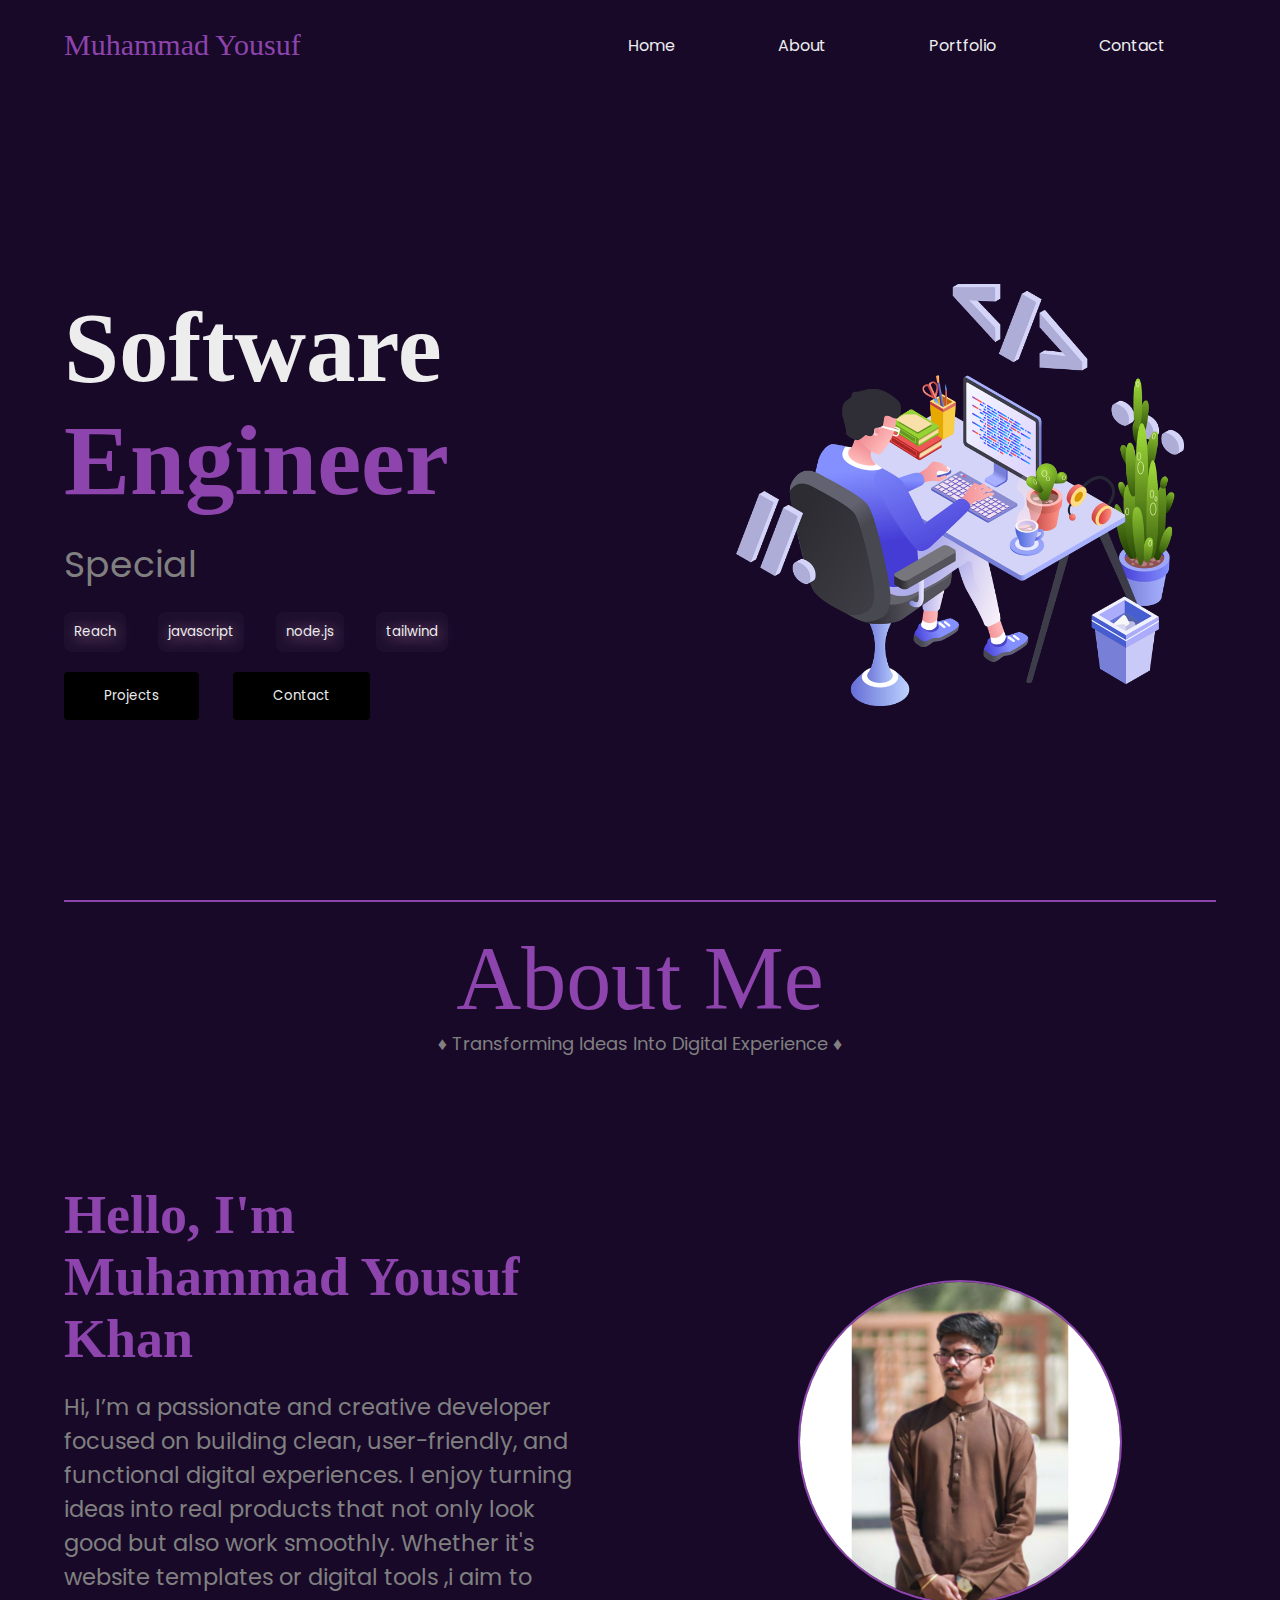
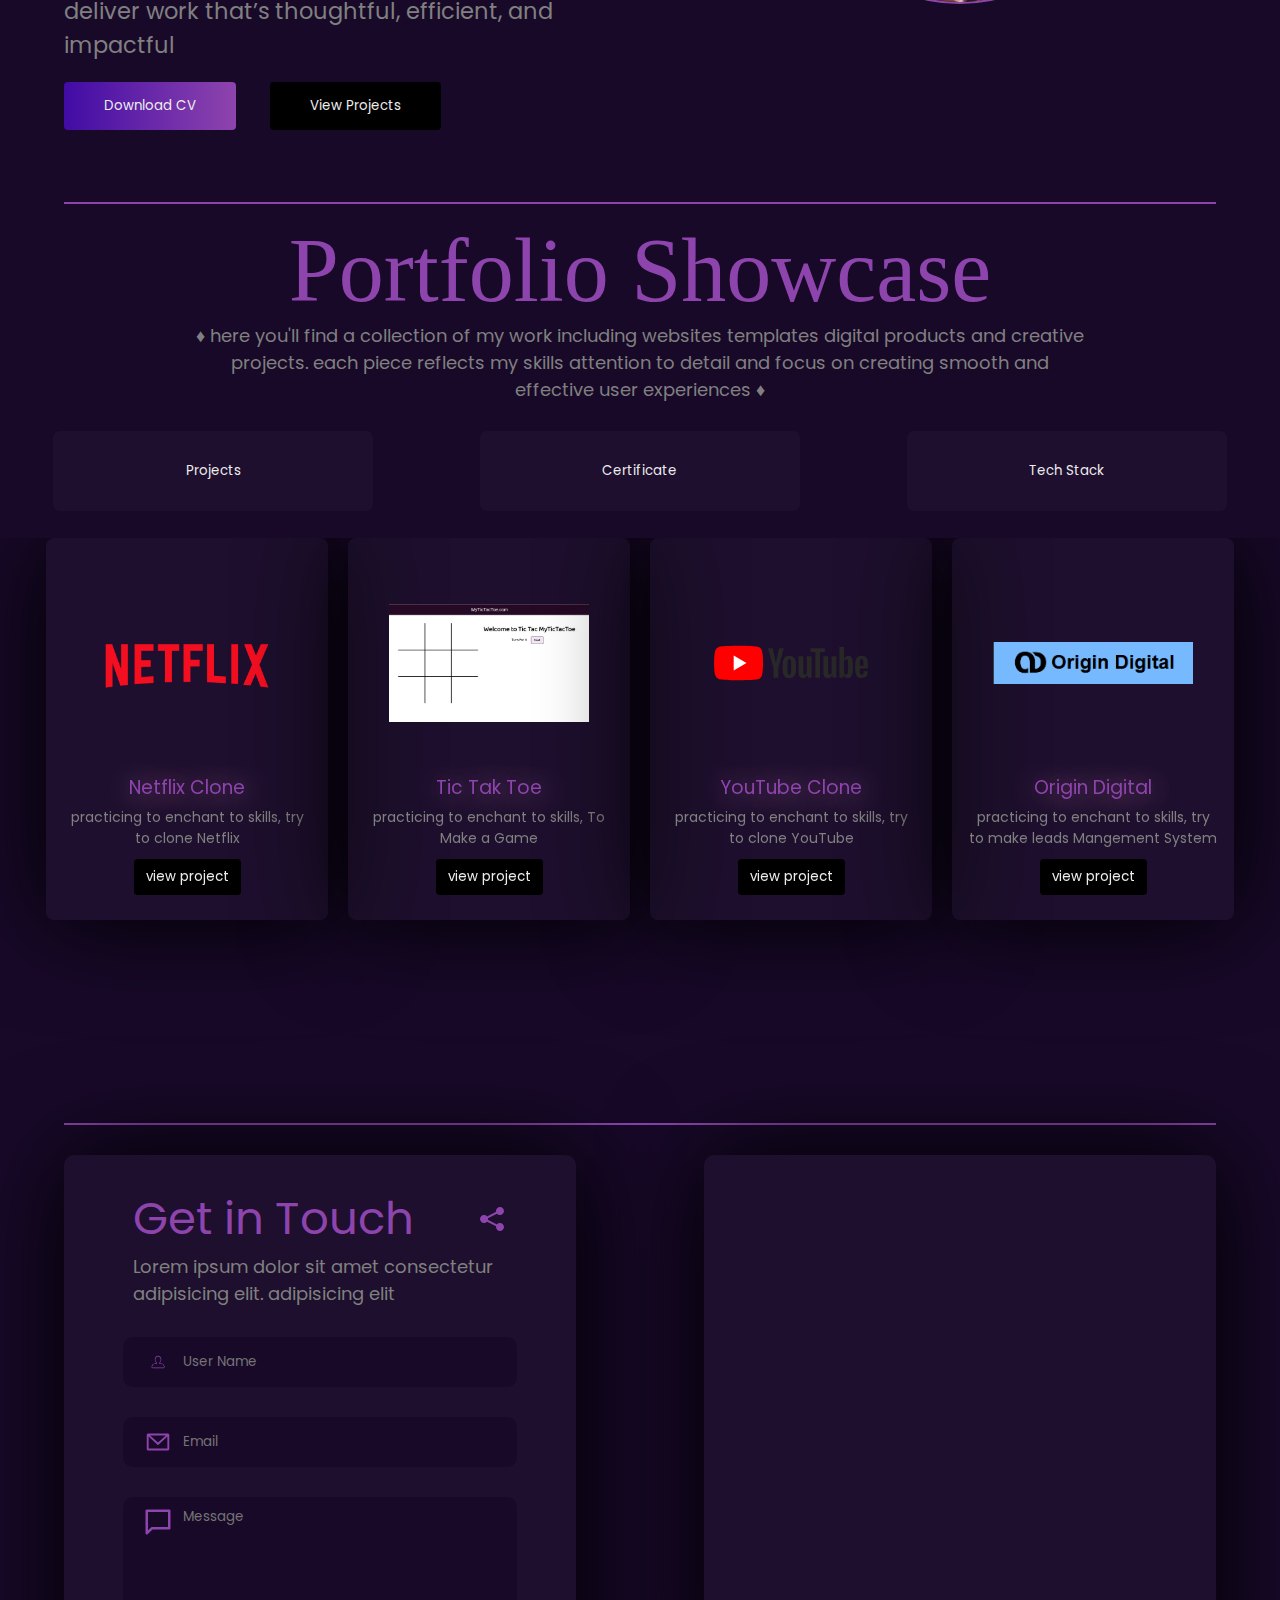
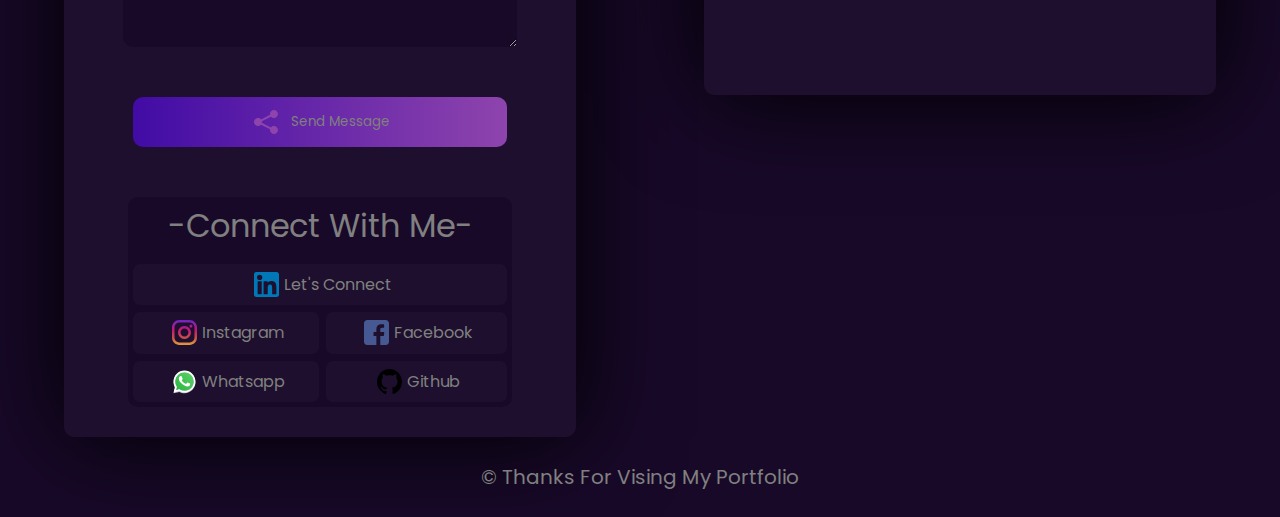
<file: www.Yousuf-portfolio.com-main/index.html>
<!DOCTYPE html>
<html lang="en">

<head>
    <meta charset="UTF-8">
    <meta name="viewport" content="width=device-width, initial-scale=1.0">
    <title>Yousuf's Portfolio</title>
    <link rel="preconnect" href="https://fonts.googleapis.com">
    <link rel="preconnect" href="https://fonts.gstatic.com" crossorigin>
    <link
        href="https://fonts.googleapis.com/css2?family=Poppins:ital,wght@0,100;0,200;0,300;0,400;0,500;0,600;0,700;0,800;0,900;1,100;1,200;1,300;1,400;1,500;1,600;1,700;1,800;1,900&display=swap"
        rel="stylesheet">
    <link rel="stylesheet" href="style.css">
    <link rel="stylesheet" href="color.css">
    <link rel="stylesheet" href="phone.css">
    <link rel="stylesheet" href="animation.css">
    <script src=" https://smtpjs.com/v3/smtp.js"></script>
</head>

<body>
    <section id="Home" class="section1">

        <div class="nav">
            <h1 class="name">Muhammad Yousuf <img id="bug" class="burger" src="icon/burger.svg" alt=""></h1>

            <ul id="nv_ul" class="nav_ul">
                <li class="nav_li"><a class="nav_a" href="#Home">Home</a></li>
                <li class="nav_li"><a class="nav_a" href="#About">About</a></li>
                <li class="nav_li"><a class="nav_a" href="#Portfolio">Portfolio</a></li>
                <li class="nav_li"><a class="nav_a" href="#Contact">Contact</a></li>
            </ul>
        </div>
        <div class="home">
            <div class="left">
                <div class="textto">
                    <h1 class="main_head"><span class="main_head_white">Software</span><br>Engineer</h1>
                </div>
                <p class="main_para" id="demo"></p>
                <!-- <p class="main_para1" id="demo">Lorem ipsum, dolor sit amet consectetur adipisicing elite</p> -->
                <div class="main_btn">
                    <button class="btn b1">Reach</button>
                    <button class="btn">javascript</button>
                    <button class="btn">node.js</button>
                    <button class="btn">tailwind</button>
                </div>
                <div class="main_btn1">
                    <a href="#projbtn"><button class="btn1 b12">Projects</button></a>
                    <a href="#Contact"><button class="btn1">Contact</button></a>
                </div>
            </div>
            <div class="right">
                <img class="main_img" src="img/dev.png" alt="">
            </div>
        </div>
        <hr class="hr">
    </section>
    <section id="About" class="section2">
        <div class="about">
            <div class="about_upper">
                <h1 class="about_upper_text">About Me</h1>
                <p class="about_upper_para">&#9830 Transforming Ideas Into Digital Experience &#9830</p>
            </div>
            <div class="about_lower">
                <div class="about_left">
                    <h1 class="about_lower_text"><span class="about_lower_text_span">Hello, I'm</span><br>Muhammad
                        Yousuf
                        Khan</h1>
                    <p class="about_lower_para">Hi, I’m a passionate and creative developer focused on building clean,
                        user-friendly, and functional digital experiences. I enjoy turning ideas into real products that
                        not
                        only look good but also work smoothly. Whether it's website templates or digital tools ,i aim to
                        deliver work that’s thoughtful, efficient, and impactful</p>
                    <div class="about_btn_box">
                        <a href="#"><button class="about_btn abtn">Download CV</button></a>
                        <a href="#projbtn"><button class="about_btn "> View Projects</button></a>
                    </div>
                </div>

                <div class="about_right">
                    <img class="about_img" src="img/you.jpg" alt="">
                </div>
            </div>
        </div>
        <hr class="hr">
    </section>

    <section id="Portfolio" class="section3">
        <div class="portfolio_upper">
            <h1 class="portfolio_upper_text">Portfolio Showcase</h1>
            <p class="portfolio_upper_para">&#9830 here you'll find a collection of my work including websites templates
                digital products and creative projects. each piece reflects my skills attention to detail and focus on
                creating smooth and effective user experiences &#9830</p>
        </div>
        <div class="portfolio_middle">
            <button id="projbtn" class="port_btn">Projects</button>
            <button id="cerbtn" class="port_btn">Certificate</button>
            <button id="techbtn" class="port_btn">Tech Stack</button>
        </div>
        <div class="portfolio_lower">
            <div style="display: flex;" id="projects-container1"></div>
            <div style="display: none;" id="projects-container2"></div>
            <div style="display: none;" id="projects-container3"></div>
        </div>
        <hr class="hr">
    </section>
    <section id="Contact" class="section4">
        <div class="main_contact_box">
            <div class="left_contact">
                <form action="https://formsubmit.co/0d4b91e044a22b7955dbc1170bb01286" method="POST">
                    <h1 class="contact_text">Get in Touch <img class="contact_text_left_icon" src="icon/share.svg"
                            alt="">
                    </h1>
                    <P class="contact_para">Lorem ipsum dolor sit amet consectetur adipisicing elit. adipisicing elit
                    </P>
                    <div class="user_box">
                        <img class="contact_user_img" src="icon/user.svg" alt="">
                        <input name="name" id="userform" class="contact_user_inp" type="text" placeholder="User Name"
                            required>
                    </div>
                    <div class="user_box">
                        <img class="contact_user_img" src="icon/email.svg" alt="">
                        <input name="email" id="emailform" class="contact_user_inp" type="email" placeholder="Email"
                            required>
                    </div>
                    <div class="comm_box">
                        <img class="contact_comm_img" src="icon/comment.svg" alt="">
                        <textarea placeholder="Message" name="message" id="msgform" class="contact_comm_inp" rows="4"
                            cols="50" required></textarea>
                    </div>
                    <button type="submit" class="contact_left_btn"><img class="contact_left_btn_img"
                            src="icon/share.svg" alt="">Send
                        Message</button>
                </form>
                <div class="contect_left_connet_box">
                    <h1 class="contect_left_connet_text con_t">-Connect With Me-</h1>
                    <a class="contect_left_connet_anh con_anh1" target="_blank"
                        href="https://www.linkedin.com/in/myousufkha"><img class="contect_left_connet_anh_img"
                            src="icon/linkedin.svg" alt="">Let's Connect</a>
                    <a class="contect_left_connet_anh" target="_blank"
                        href="https://www.instagram.com/m_yousuf_007?igsh=Z2xwNmYwZWppcnRq"><img
                            class="contect_left_connet_anh_img" src="icon/instagram.svg" alt="">Instagram</a>
                    <a class="contect_left_connet_anh" href="#"><img class="contect_left_connet_anh_img"
                            src="icon/facebook.svg" alt="">Facebook</a>
                    <a class="contect_left_connet_anh" href="#"><img class="contect_left_connet_anh_img"
                            src="icon/whatsapp.svg" alt="">Whatsapp</a>
                    <a class="contect_left_connet_anh" target="_blank" href="https://github.com/Muhammad-Yousuf-k"><img
                            class="contect_left_connet_anh_img" src="icon/github.svg" alt="">Github</a>
                </div>
            </div>
            <div class="right_contact">
                <iframe class="googlemap"
                    src="https://www.google.com/maps/embed?pb=!1m18!1m12!1m3!1d28916.019239076053!2d67.0843110730022!3d25.05095540837437!2m3!1f0!2f0!3f0!3m2!1i1024!2i768!4f13.1!3m3!1m2!1s0x3eb3440540caec93%3A0x187210639cf3390d!2sLyari%20Basti%20Taiser%20Town%2C%20Karachi%2C%20Pakistan!5e0!3m2!1sen!2s!4v1748873705276!5m2!1sen!2s"
                    allowfullscreen="" loading="lazy" referrerpolicy="no-referrer-when-downgrade"></iframe>
            </div>
    </section>
    <footer class="footer">
        <h1 class="footer_text">&#169; Thanks For Vising My Portfolio</h1>
    </footer>
    <script src="script.js"></script>

</body>

</html>
</file>
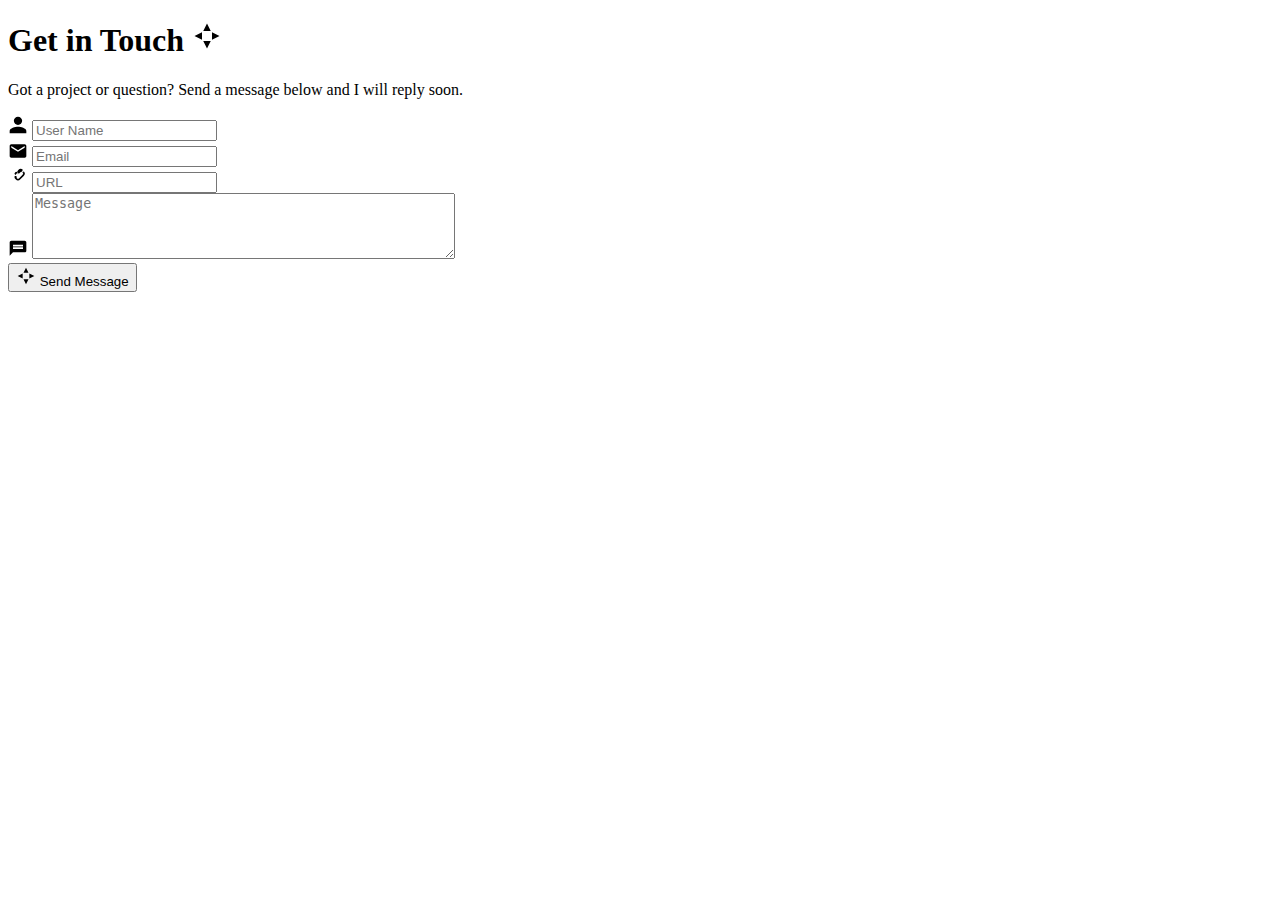
<file: a.html>
<!DOCTYPE html>
<html lang="en">
<head>
    <meta charset="UTF-8">
    <meta name="viewport" content="width=device-width, initial-scale=1.0">
    <title>Document</title>
</head>
<body>
    <form action="https://formsubmit.co/0d4b91e044a22b7955dbc1170bb01286" method="POST">
    <h1 class="contact_text">
        Get in Touch
        <svg class="contact_text_left_icon" viewBox="0 0 24 24" fill="var(--fontclr0)" width="30" height="30">
            <path d="M12 2L15 8H9L12 2ZM12 22L9 16H15L12 22ZM2 12L8 15V9L2 12ZM22 12L16 9V15L22 12Z"/>
        </svg>
    </h1>
    <p class="contact_para">Got a project or question? Send a message below and I will reply soon.</p>

    <div class="user_box">
        <svg class="contact_user_img" viewBox="0 0 24 24" fill="var(--fontclr0)" width="20" height="20">
            <path d="M12 12c2.7 0 5-2.3 5-5s-2.3-5-5-5-5 2.3-5 5 2.3 5 5 5zm0 2c-3.3 0-10 1.7-10 5v3h20v-3c0-3.3-6.7-5-10-5z"/>
        </svg>
        <input name="name" id="userform" class="contact_user_inp" type="text" placeholder="User Name" required>
    </div>

    <div class="user_box">
        <svg class="contact_user_img" viewBox="0 0 24 24" fill="var(--fontclr0)" width="20" height="20">
            <path d="M20 4H4c-1.1 0-2 .9-2 2v12c0 1.1.9 2 2 2h16c1.1 0 2-.9 2-2V6c0-1.1-.9-2-2-2zm0 4l-8 5-8-5V6l8 5 8-5v2z"/>
        </svg>
        <input name="email" id="emailform" class="contact_user_inp" type="email" placeholder="Email" required>
    </div>

    <div class="user_box">
        <svg class="contact_user_img" viewBox="0 0 24 24" fill="var(--fontclr0)" width="20" height="20">
            <path d="M10.59 13.41a2 2 0 0 0 2.82 0l4-4a2 2 0 1 0-2.82-2.82l-1.59 1.59-1.59-1.59a2 2 0 1 0-2.82 2.82l1.59 1.59zm8.24-8.24a4 4 0 0 1 0 5.66l-4 4a4 4 0 1 1-5.66-5.66l1.59-1.59 1.59 1.59a4 4 0 1 1 5.66-5.66l-1.59 1.59 1.59 1.59z"/>
        </svg>
        <input name="link" id="linkform" class="contact_user_inp" type="url" placeholder="URL" required>
    </div>

    <div class="comm_box">
        <svg class="contact_comm_img" viewBox="0 0 24 24" fill="var(--fontclr0)" width="20" height="20">
            <path d="M20 2H4c-1.1 0-2 .9-2 2v16l4-4h14c1.1 0 2-.9 2-2V4c0-1.1-.9-2-2-2zM6 10h12v2H6v-2zm0-3h12v2H6V7z"/>
        </svg>
        <textarea placeholder="Message" name="message" id="msgform" class="contact_comm_inp" rows="4" cols="50" required></textarea>
    </div>

    <button type="submit" class="contact_left_btn">
        <svg class="contact_left_btn_img" viewBox="0 0 24 24" fill="var(--fontclr1)" width="20" height="20">
            <path d="M12 2L15 8H9L12 2ZM12 22L9 16H15L12 22ZM2 12L8 15V9L2 12ZM22 12L16 9V15L22 12Z"/>
        </svg>
        Send Message
    </button>
</form>

</body>
</html>
</file>
<file: www.Yousuf-portfolio.com-main/style.css>
@import url('https://fonts.googleapis.com/css2?family=Poppins:ital,wght@0,100;0,200;0,300;0,400;0,500;0,600;0,700;0,800;0,900;1,100;1,200;1,300;1,400;1,500;1,600;1,700;1,800;1,900&display=swap');
@import url('https://fonts.googleapis.com/css2?family=Edu+NSW+ACT+Cursive:wght@400..700&family=Poppins:ital,wght@0,100;0,200;0,300;0,400;0,500;0,600;0,700;0,800;0,900;1,100;1,200;1,300;1,400;1,500;1,600;1,700;1,800;1,900&display=swap');

* {
    margin: 0;
    padding: 0;
    font-family: "poppins", sans-serif;
    font-weight: 400;
    font-style: normal;
}

.hr {
    background-color: var(--fontclr0);
    border: none;
    width: 90%;
    height: 2px;
    margin: 0px auto;
    /* padding-bottom: 10px; */
    z-index: 999999;
}



body {
    height: 2500px;
    /* background-color: var(--mainclr); */
}

/* home section======================================================= */

.section1 {
    background-color: var(--mainclr);
    /* height: 100vh; */

}

.nav {
    display: flex;
    justify-content: space-between;
    /* border: 2px solid black; */
    height: 10vh;
    align-items: center;
    /* background-color: var(--mainclr); */
    animation-name: fade;
    animation-duration: 0.5s;
}

.burger {
    width: 60px;
    cursor: pointer;
    /* border: 2px solid white; */
    display: none;
}

.name {
    margin-left: 5%;
    font-size: 30px;
    color: var(--fontclr0);
    /* text-shadow: 2px 2px 20px var(--glowclr); */
    /* border: 2px solid black; */
    font-family: var(--fnt_cur);
    /* font-weight: 400; */
    font-style: normal;
}

.nav_ul {
    margin-right: 5%;
    width: 50%;
    /* border: 2px solid black; */
    display: flex;
    justify-content: space-around;
}

.nav_li {
    list-style: none;
}

.nav_li:hover {
    text-shadow: 2px 2px 15px var(--glowclr);
}

.nav_a {
    text-decoration: none;
    color: var(--fontclr1);
}



.home {
    height: 90vh;
    /* border: 2px solid black; */
    display: flex;
    align-items: center;
    /* background-color: var(--mainclr); */
}

.left {
    width: 50%;
    /* border: 2px solid black; */


}

.main_head {
    color: var(--fontclr0);
    font-size: 11vh;
    font-family: var(--fnt_cur);
    font-weight: 700;
    margin-left: 10%;
    margin-top: 20px;
    /* border: 2px solid black; */
    animation-name: fade;
    animation-duration: 1s;
    /* font-weight: 400; */
    font-style: normal;

}

.main_head_white {
    color: var(--fontclr1);
    font-size: 11vh;
    font-weight: 700;
    font-family: var(--fnt_cur);
    /* font-weight: 400; */
    font-style: normal;
}

.main_para {
    /* border: 2px solid black; */
    margin-left: 10%;
    margin-top: 20px;
    color: var(--fontclr2);
    font-size: 4vh;
    animation-name: fade;
    animation-duration: 1.5s;
}



.main_para1 {
    margin-left: 10%;
    margin-top: 20px;
    color: var(--fontclr2);
    font-size: 2vh;
    animation-name: fade;
    animation-duration: 1.5s;
}


.main_btn {
    padding-left: 10%;
    margin-top: 20px;
    width: 100%;
    display: flex;
    animation-name: fade;
    animation-duration: 2s;
}

.btn {
    padding: 10px 10px;
    background-color: var(--scclr);
    border: none;
    color: var(--fontclr1);
    text-shadow: 2px 2px 15px var(--glowclr);
    border-radius: 8px;
    margin-left: 5%;
}

.b1 {
    margin-left: 0%;

}

.btn:hover {
    transform: scale(110%);
    /* background-color: yellowgreen; */

}

.main_btn1 {
    padding-left: 10%;
    margin-top: 20px;
    /* border: 2px solid black; */
    width: 70%;
    cursor: pointer;
    animation-name: fade;
    animation-duration: 2s;
}

.btn1 {
    padding: 14px 40px;
    background-color: black;
    border: none;
    color: var(--fontclr1);
    border-radius: 4px;
}

.btn1:hover {
    box-shadow: 1px 1px 10px 1px var(--fontclr1);

}

.b12 {
    margin-right: 30px;
}

.right {
    width: 50%;
    /* border: 2px solid black; */
    display: flex;
    justify-content: center;
    align-items: center;
}

.main_img {
    width: 70%;
    animation-name: fade;
    animation-duration: 0.5s;
}

/* About section======================================================= */

.section2 {
    width: 100%;
    /* height: 100vh; */
    background-color: var(--mainclr);
}

.about_upper {
    width: 100%;
    height: 20vh;
    /* border: 2px solid black; */
    animation: fade linear;
    animation-timeline: view();
    animation-range: entry 0% cover 30%;
    display: flex;
    flex-direction: column;
    justify-content: center;
}

.about_upper_text {
    color: var(--fontclr0);
    text-align: center;
    font-size: 10vh;
    /* text-shadow: 1px 1px 20px var(--glowclr); */
    font-family: var(--fnt_cur);
    /* font-weight: 400; */
    font-style: normal;
}

.about_upper_para {
    color: var(--fontclr2);
    text-align: center;
    font-size: 2vh;
}

.about_lower {
    width: 100%;
    height: 80vh;
    /* border: 2px solid black; */
    display: flex;
    /* flex-direction: column; */
    align-items: center;

}

.about_left {
    width: 50%;
    /* border: 2px solid black; */

}

.about_lower_text {
    color: var(--fontclr0);
    font-size: 6vh;
    font-family: var(--fnt_cur);
    /* font-weight: 400; */
    font-style: normal;
    font-weight: 700;
    margin-left: 10%;
    margin-top: 30px;
    /* border: 2px solid black; */
    animation: fade linear;
    animation-timeline: view();
    animation-range: entry 0% cover 30%
}

.about_lower_text_span {
    color: var(--fontclr0);
    font-size: 6vh;
    font-family: var(--fnt_cur);
    font-style: normal;
    font-weight: 700;

}

.about_lower_para {
    margin-left: 10%;
    margin-top: 20px;
    color: var(--fontclr2);
    font-size: 3vh;
    width: 80%;
    /* border: 2px solid black; */
    animation: fade linear;
    animation-timeline: view();
    animation-range: entry 0% cover 30%
}

.about_btn_box {
    padding-left: 10%;
    margin-top: 20px;
    /* border: 2px solid black; */
    width: 70%;
    cursor: pointer;
    animation-name: fade;
    animation-duration: 2s;
}

.about_btn {
    padding: 14px 40px;
    background-color: black;
    border: none;
    color: var(--fontclr1);
    border-radius: 4px;


}

.about_btn:hover {
    box-shadow: 1px 1px 10px 1px var(--fontclr1);
}

.abtn {
    margin-right: 30px;
    background-image: var(--gradiantBgclr);
}

.abtn:hover {
    box-shadow: none;
    transform: scale(102%);
    background-image: var(--gradiantHover);
}



.about_right {
    width: 50%;
    /* border: 2px solid black; */
    display: flex;
    justify-content: center;
    align-items: center;
    animation: fade linear;
    animation-timeline: view();
    animation-range: entry 0% cover 30%
}

.about_img {
    width: 50%;
    border: 2px solid var(--fontclr0);
    border-radius: 360px;
    /* box-shadow: 1px 1px 30px 1px var(--fontclr1); */
    animation-name: glow;
    animation-duration: 4s;
    animation-iteration-count: infinite;


}



/* portfolio section======================================================= */

.section3 {
    /* width: 100%;
    height: 100vh; */
    background-color: var(--mainclr);
}

.portfolio_upper {
    width: 100%;
    height: auto;
    /* border: 2px solid black; */
    animation: fade linear;
    animation-timeline: view();
    animation-range: entry 0% cover 30%;
    overflow: hidden;
    display: flex;
    flex-direction: column;
    justify-content: center;
}

.portfolio_upper_text {
    color: var(--fontclr0);
    text-align: center;
    font-size: 10vh;
    /* text-shadow: 1px 1px 70px var(--glowclr); */
    font-family: var(--fnt_cur);
    /* font-weight: 400; */
    font-style: normal;
    margin-top: 15px;


}

.portfolio_upper_para {
    color: var(--fontclr2);
    text-align: center;
    font-size: 2vh;
    width: 70%;
    margin: 0px auto;
    /* border: 2px solid black; */
}

.portfolio_middle {
    width: 100%;
    height: 15vh;
    /* border: 2px solid white; */
    display: flex;
    justify-content: space-around;
    align-items: center;
    animation: fade linear;
    animation-timeline: view();
    animation-range: entry 0% cover 20%;
}

.port_btn {
    /* padding: 14px 40px; */
    width: 25%;
    height: 80px;
    background-color: var(--scclr);
    border: none;
    color: var(--fontclr1);
    /* margin-right: 40px; */
    text-shadow: 2px 2px 50px var(--glowclr);
    border-radius: 7px;
}

.port_btn:hover {
    background-color: var(--hoverclr);
}

.portfolio_lower {
    width: 100%;
    height: 65vh;
    /* border: 2px solid black; */
    display: flex;
    justify-content: center;
    align-items: center;
    background-color: var(--mainclr);


}

/* for project cards============================== */
#projects-container1 {
    display: flex;
    flex-wrap: wrap;
    justify-content: center;
    gap: 20px;
    width: 100%;
    height: 100%;
    /* border: 2px solid rgb(63, 197, 250); */
    overflow-y: none;
    overflow-x: scroll;
    scrollbar-width: none;
}

#projects-container2 {
    /* display: flex; */
    flex-wrap: wrap;
    justify-content: center;
    gap: 20px;
    width: 100%;
    height: 100%;
    /* border: 2px solid rgb(63, 197, 250); */
    overflow-y: none;
    overflow-x: scroll;
    scrollbar-width: none;
    display: none;
}

#projects-container3 {
    display: flex;
    flex-wrap: wrap;
    justify-content: center;
    gap: 20px;
    width: 100%;
    height: 100%;
    /* border: 2px solid rgb(63, 197, 250); */
    overflow-y: none;
    overflow-x: scroll;
    scrollbar-width: none;
    display: none;
}


#projects-container1 .card {
    width: 250px;
    height: 350px;
    border: 1px solid #ddd;
    border-radius: 8px;
    padding: 16px;
    /* box-shadow: 2px 2px 12px rgba(0, 0, 0, 0.1); */
    background-color: var(--scclr);
    border: none;
    display: flex;
    flex-direction: column;
    align-items: center;
    justify-content: center;
    -webkit-backdrop-filter: blur(10px);
    backdrop-filter: blur(10px);
    box-shadow: 1px 1px 100px 1px black;

}

#projects-container1 .card:hover {
    background-color: var(--hoverclr);
}

.card>img {
    width: 200px;
    height: 200px;
    object-fit: contain;
    border-radius: 4px;
}

.card h3 {
    margin: 10px 0 5px;
    /* border: 2px solid rgb(63, 197, 250); */
    color: var(--fontclr0);
    text-shadow: 2px 2px 30px var(--glowclr);

}

.card p {
    font-size: 14px;
    /* border: 2px solid rgb(63, 197, 250); */
    text-align: center;
    color: var(--fontclr2);
}

.card button {
    margin-top: 10px;
    padding: 8px 12px;
    border: none;
    background-color: black;
    color: var(--fontclr1);
    border-radius: 4px;
    cursor: pointer;
    /* border: 2px solid rgb(63, 197, 250); */
}

.card button:hover {
    box-shadow: 1px 1px 10px 1px var(--fontclr1);
}

/* for Certificate cards============================== */
.flip-card {
    background-color: transparent;
    width: 250px;
    height: 250px;
    perspective: 1000px;
    /* border: 2px solid rgb(63, 197, 250); */
}

.flip-card-inner {
    position: relative;
    width: 100%;
    height: 100%;
    text-align: center;
    transition: transform 0.8s;
    transform-style: preserve-3d;
}

.flip-card:hover .flip-card-inner {
    transform: rotateY(180deg);
}

.flip-card-front,
.flip-card-back {
    position: absolute;
    width: 100%;
    height: 100%;
    -webkit-backface-visibility: hidden;
    backface-visibility: hidden;
    border-radius: 7px;

}

.flip-card-front {
    background-color: #bbb;
    color: black;
    overflow: hidden;
    background-color: var(--mainclr);

}

.flip_img {
    width: 250px;
    height: 250px;
    object-fit: contain;

}

.flip-card-back {
    background-color: var(--scclr);
    color: var(--fontclr0);
    transform: rotateY(180deg);
    display: flex;
    justify-content: center;
    align-items: center;
    flex-direction: column;
    text-shadow: 2px 2px 50px var(--glowclr);
    box-shadow: 1px 1px 100px 1px black;


}




/* for Certificate cards============================== */
.cd_box {
    margin: 50px;
    width: 150px;
    height: 150px;
    /* border: 2px solid black; */
    display: flex;
    flex-direction: column;
    justify-content: space-around;
    align-items: center;
    box-shadow: 1px 1px 100px 1px black;
    background-color: var(--scclr);
    border-radius: 7px;
}

.cd_box:hover {
    background-color: var(--hoverclr);
}

.cd_box_img {
    width: 50%;
}

.cd_box>h1 {
    color: var(--fontclr0);
    text-align: center;
    font-size: 16px;
    text-shadow: 2px 2px 50px var(--glowclr);
}



/* contact section======================================================= */

.section4 {
    width: 100%;
    background-color: var(--mainclr);
}

.main_contact_box {
    width: 100%;
    /* border: 2px solid rgb(63, 197, 250); */
    display: flex;
    justify-content: space-around;
    padding-top: 30px;
}

.left_contact {
    width: 40%;
    /* border: 2px solid rgb(63, 197, 250); */
    background-color: var(--scclr);
    border-radius: 10px;
    box-shadow: 1px 1px 100px 1px black;
    display: flex;
    flex-direction: column;
    align-items: center;
    animation: fade linear;
    animation-timeline: view();
    animation-range: entry 0% cover 20%;
}

form {
    display: flex;
    flex-direction: column;
    align-items: center;
    width: 73%;
}

.contact_text {
    display: flex;
    justify-content: space-between;
    align-items: center;
    font-size: 5vh;
    color: var(--fontclr0);
    /* border: 2px solid rgb(63, 197, 250); */
    width: 100%;
    margin-top: 30px;
}

.contact_text_left_icon {
    width: 30px;
}

.contact_para {
    color: var(--fontclr2);
    font-size: 2vh;
    width: 100%;
}

.user_box {
    /* border: 2px solid rgba(78, 78, 78, 0.144); */
    display: flex;
    align-items: center;
    /* justify-content: center; */
    height: 50px;
    width: 100%;
    background-color: var(--mainclr);
    padding-left: 20px;
    margin-top: 30px;
    border-radius: 10px;
}

.contact_user_img {
    width: 30px;
    /* border: 2px solid rgb(255, 255, 255); */
    height: 30px;
}

.contact_user_inp {
    border: none;
    /* border-radius: 7px; */
    height: 100%;
    width: 90%;
    padding-left: 10px;
    background-color: transparent;
    /* border: 2px solid rgb(255, 255, 255); */
    color: var(--fontclr1);
}

.comm_box {
    /* border: 2px solid rgba(78, 78, 78, 0.144); */
    display: flex;
    /* align-items: center; */
    /* justify-content: center; */
    height: 150px;
    width: 100%;
    background-color: var(--mainclr);
    padding-left: 20px;
    margin-top: 30px;
    border-radius: 10px;


}

.contact_comm_img {
    width: 30px;
    /* border: 2px solid rgb(255, 255, 255); */
    height: 30px;
    margin-top: 10px;
}

.contact_comm_inp {
    border: none;
    width: 90%;
    padding-left: 10px;
    padding-top: 10px;
    background-color: transparent;
    /* border: 2px solid rgb(255, 255, 255); */
    color: var(--fontclr2);
}

.contact_left_btn {
    display: flex;
    align-items: center;
    justify-content: center;
    width: 100%;
    margin-top: 50px;
    border: none;
    color: var(--fontclr2);
    border-radius: 10px;
    background-image: var(--gradiantBgclr);
}

.contact_left_btn:hover {
    transform: scale(102%);
    background-image: var(--gradiantHover);
}

.contact_left_btn:active {
    transform: translateY(2px);
}

.contact_left_btn_img {
    width: 30px;
    height: 50px;
    margin-right: 10px;
}

.contect_left_connet_box {
    width: 73%;
    height: 200px;
    border-radius: 10px;
    /* border: 2px solid rgb(63, 197, 250); */
    background-color: var(--mainclr);
    margin-top: 50px;
    display: grid;
    grid-template-columns: auto auto;
    column-gap: 7px;
    row-gap: 7px;
    padding: 5px;
    margin-bottom: 30px;

}

.contect_left_connet_text {
    text-align: center;
    color: var(--fontclr2);
    /* margin: 10px; */

}

.contect_left_connet_anh {
    color: var(--fontclr2);
    display: flex;
    align-items: center;
    text-decoration: none;
    justify-content: center;
    /* border: 2px solid rgb(63, 197, 250); */
    border-radius: 7px;
    background-color: var(--scclr);
}

.contect_left_connet_anh:hover {
    background-color: var(--hoverclr);
}

.contect_left_connet_anh_img {
    width: 25px;
    padding: 5px 5px;
}

.con_t {
    grid-column: 1 / -1;
}

.con_anh1 {
    grid-column: 1 / -1;
}

.right_contact {
    width: 40%;
    height: 60vh;
    /* border: 2px solid rgb(63, 197, 250); */
    background-color: var(--scclr);
    border-radius: 10px;
    box-shadow: 1px 1px 100px 1px black;
    animation: fade linear;
    animation-timeline: view();
    animation-range: entry 0% cover 20%;
}

.googlemap {
    width: 90%;
    height: 400px;
    margin-left: 5%;
    margin-top: 30px;
    border: none;
    border-radius: 10px;

}

/* footer===================== */

.footer {
    background-color: var(--mainclr);
    height: 80px;
    /* border: 2px solid black; */
    display: flex;
    align-items: center;
    justify-content: center;
}

.footer_text {
    color: var(--fontclr2);
    font-size: 20px;

}
</file>
<file: www.Yousuf-portfolio.com-main/color.css>
:root {
    --hoverclr: rgba(0, 0, 0, 0.04);
    /* subtle hover shade */
    --glowclr: #A084DC;
    /* light purple glow */
    --gradiantHover: linear-gradient(to right, var(--fontclr0), #7BD3EA);

    --fontclr0: #5D3FD3;
    /* heading font - deep purple */
    --fontclr1: #2C2C2C;
    /* regular text - dark gray */
    --fontclr2: #555;
    /* para font - medium gray */

    --fnt_cur: cursive;

    --mainclr: #F9F9F9;
    /* main background - off white */
    --scclr: rgba(0, 0, 0, 0.03);
    /* secondary bg - light gray */
    --gradiantBgclr: linear-gradient(to right, #A084DC, #7BD3EA);
    /* background gradient */
}











/* ==========================Hover & glow Colors========================== */
:root {
    --hoverclr: rgba(255, 255, 255, 0.055);
    /* For hover color */
    --glowclr: #D291BC;
    --gradiantHover: linear-gradient(to right, var(--fontclr0), rgb(65, 11, 165));
    /* For hover gradiant color */
}

/* ==========================Fonts Colors========================== */
:root {
    --fontclr0: #8E44AD;
    /* For Heading font color */
    --fontclr1: #EDEDED;
    /* For normal font color */
    --fontclr2: gray;
    /* For para type font color */
}

:root {
    --fnt_cur: cursive;
}

/* ==========================basic background Colors========================== */
:root {
    --mainclr: #180929;
    /* For Main background color */
    --scclr: rgba(121, 121, 121, 0.055);
    /* For box background color */
    --gradiantBgclr: linear-gradient(to right, rgb(65, 11, 165), var(--fontclr0));
    /* For box background gradiant color */
}
</file>
<file: www.Yousuf-portfolio.com-main/phone.css>
@media only screen and (max-width: 1325px) {
    .about_lower_para {
        font-size: 2.5vh;
    }

    .about_btn_box {
        width: 90%;
    }

}

@media only screen and (max-width: 1000px) {

    .right {
        display: none;
    }

    .left {
        width: 100%;
        /* border: 2px solid black; */
        display: flex;
        flex-direction: column;
        align-items: center;

    }

    .main_head {
        margin-left: 0%;
        text-align: center;
    }

    .main_para {
        width: 100%;
        margin-left: 0%;
        text-align: center;

    }

    .main_para1 {
        width: 100%;
        margin-left: 0%;
        text-align: center;

    }

    .main_btn {
        width: 50%;
        padding-left: 0%;
        margin: 0px auto;
        margin-top: 20px;
        justify-content: center;

    }

    .main_btn1 {
        width: 100%;
        padding-left: 0%;
        display: flex;
        justify-content: center;
    }




    .about_left {
        width: 100%;
    }

    .about_right {
        display: none;
    }


    .about_btn_box {
        width: 100%;
        padding-left: 0%;
        display: flex;
        justify-content: center;
    }

    .about_btn {
        padding: 14px 20px;
    }

    .left_contact {
        width: 45%;
    }

    .right_contact {
        width: 45%;
    }

}


@media only screen and (max-width: 800px) {
    .main_contact_box {
        flex-direction: column;
        justify-content: none;
        align-items: center;
    }

    .left_contact {
        width: 90%;
    }

    .right_contact {
        width: 90%;
        margin-top: 30px;
    }

    .footer_text {
        font-size: 25px;
    }
}

@media only screen and (max-width: 760px) {

    .nav {
        justify-content: space-around;
        flex-direction: column;
        height: auto;


    }

    .burger {
        display: flex;
        width: 40px;
    }

    .main_head {
        font-size: 10vh;

    }

    .main_head_white {
        font-size: 10vh;

    }

    .nav_ul {
        display: none;
        width: 90%;
        margin-right: 0px;
        margin-top: 20px;
    }

    .name {
        margin-left: 0%;
        display: flex;
        justify-content: space-around;
        width: 100%;
    }






    .about_upper_text {
        font-size: 10vh;
    }


    .portfolio_upper_text {
        font-size: 9vh;


    }

    .footer_text {
        font-size: 20px;
    }


}



@media only screen and (max-width: 450px) {
    .about_lower_para {
        font-size: 2vh;
    }


    .main_para1 {
        font-size: 2vh;
        /* border: 2px solid black; */
        width: 95%;
    }

    .contect_left_connet_text {
        font-size: 20px;
    }


}

@media only screen and (max-width: 380px) {
    .name {
        font-size: 25px;
    }

    .main_head,
    .main_head_white {
        font-size: 9vh;
    }

    .main_btn {
        width: 95%;
        /* border: 2px solid black; */
    }

    .btn {
        padding: 10px 6px;

    }


    .about_left {
        display: flex;
        flex-direction: column;
        align-items: center;
    }

    .about_upper_para {
        font-size: 1.7vh;
        margin-left: 0%;
    }

    .about_lower_para {
        margin-left: 0%;

    }


    .about_upper_text {
        font-size: 9vh;
    }

    .contect_left_connet_box {
        width: auto;
    }


}
</file>
<file: www.Yousuf-portfolio.com-main/animation.css>
@keyframes fade {

    from {
        opacity: 0;
        transform: scale(0%);
    }

    to {
        opacity: 1;
        transform: scale(100%);

    }

}


@keyframes glow {

    33% {

        box-shadow: 1px 1px 00px 1px var(--fontclr1);
    }

    66% {
        box-shadow: 1px 1px 50px 1px var(--fontclr1);
    }

    100% {
        box-shadow: 1px 1px 0px 1px var(--fontclr1);
    }

}
</file>
